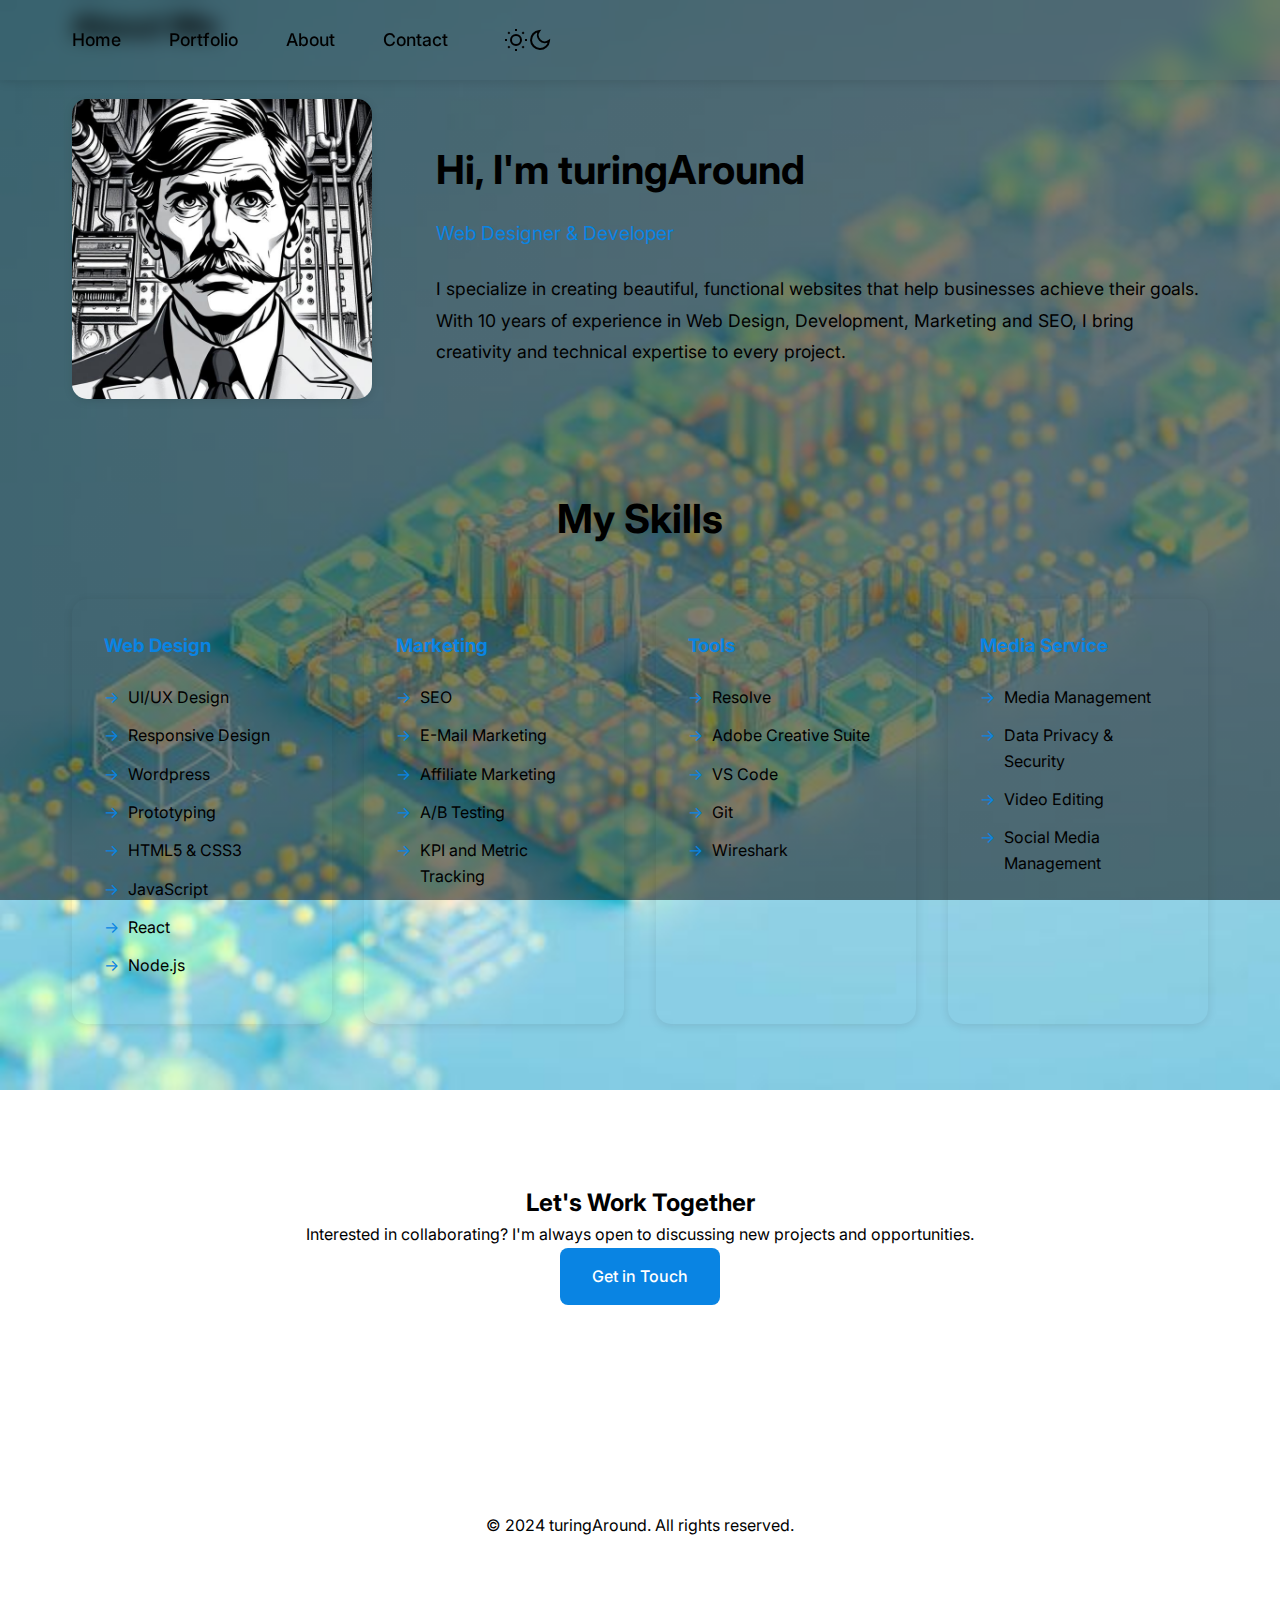
<file: pages/html/about.html>
<!DOCTYPE html>
<html lang="en">
<head>
    <meta charset="UTF-8">
    <meta name="viewport" content="width=device-width, initial-scale=1.0">
    <meta name="description" content="About Me - Web Design Portfolio">
    
    <!-- Stylesheet link -->
    <link rel="stylesheet" href="../../styles.css">
    
    <!-- JavaScript link -->
    <script src="../../script.js" defer></script>
    
    <!-- Google Fonts - Add Inter font -->
    <link href="https://fonts.googleapis.com/css2?family=Inter:wght@400;500;600;700&display=swap" rel="stylesheet">
    
    <title>About Me</title>
</head>
<body>
    <header>
        <nav>
            <ul>
                <li><a href="../../index.html">Home</a></li>
                <li><a href="../../index.html#portfolio">Portfolio</a></li>
                <li><a href="about.html">About</a></li>
                <li><a href="contact.html">Contact</a></li>
                <li class="theme-toggle">
                    <button id="theme-toggle" aria-label="Toggle dark mode">
                        <svg class="sun" width="24" height="24" viewBox="0 0 24 24" fill="none" stroke="currentColor" stroke-width="2">
                            <circle cx="12" cy="12" r="5"></circle>
                            <line x1="12" y1="1" x2="12" y2="3"></line>
                            <line x1="12" y1="21" x2="12" y2="23"></line>
                            <line x1="4.22" y1="4.22" x2="5.64" y2="5.64"></line>
                            <line x1="18.36" y1="18.36" x2="19.78" y2="19.78"></line>
                            <line x1="1" y1="12" x2="3" y2="12"></line>
                            <line x1="21" y1="12" x2="23" y2="12"></line>
                            <line x1="4.22" y1="19.78" x2="5.64" y2="18.36"></line>
                            <line x1="18.36" y1="5.64" x2="19.78" y2="4.22"></line>
                        </svg>
                        <svg class="moon" width="24" height="24" viewBox="0 0 24 24" fill="none" stroke="currentColor" stroke-width="2">
                            <path d="M21 12.79A9 9 0 1 1 11.21 3 7 7 0 0 0 21 12.79z"></path>
                        </svg>
                    </button>
                </li>
            </ul>
        </nav>
    </header>

    <main>
        <section class="about-hero">
            <div class="container">
                <div class="about-content fade-in">
                    <h1>About Me</h1>
                    <div class="profile-section">
                        <div class="profile-image">
                            <img src="../../images/Alan_Turing_DeepAi-1.jpg" alt="Profile Picture" width="200" height="200">
                        </div>
                        <div class="bio">
                            <h2>Hi, I'm turingAround</h2>
                            <p class="tagline">Web Designer & Developer</p>
                            <p class="description">
                                I specialize in creating beautiful, functional websites that help businesses achieve their goals. With 10 years of experience in Web Design, Development, Marketing and SEO, I bring creativity and technical expertise to every project.
                            </p>
                        </div>
                    </div>
                </div>
            </div>
        </section>

        <section class="skills">
            <div class="container">
                <h2>My Skills</h2>
                <div class="skills-grid">
                    <div class="skill-card fade-in">
                        <h3>Web Design</h3>
                        <ul>
                            <li>UI/UX Design</li>
                            <li>Responsive Design</li>
                            <li>Wordpress</li>
                            <li>Prototyping</li>
                            <li>HTML5 & CSS3</li>
                            <li>JavaScript</li>
                            <li>React</li>
                            <li>Node.js</li>
                        </ul>
                    </div>
                    <div class="skill-card fade-in">
                        <h3>Marketing</h3>
                        <ul>
                            <li>SEO</li>
                            <li>E-Mail Marketing</li>
                            <li>Affiliate Marketing</li>
                            <li>A/B Testing</li>
                            <li>KPI and Metric Tracking</li>
                        </ul>
                    </div>
                    <div class="skill-card fade-in">
                        <h3>Tools</h3>
                        <ul>
                            <li>Resolve</li>
                            <li>Adobe Creative Suite</li>
                            <li>VS Code</li>
                            <li>Git</li>
                            <li>Wireshark</li>
                        </ul>
                    </div>
                    <div class="skill-card fade-in">
                        <h3>Media Service</h3>
                        <ul>
                            <li>Media Management</li>
                            <li>Data Privacy & Security</li>
                            <li>Video Editing</li>
                            <li>Social Media Management</li>
                        </ul>
                    </div>
                </div>
            </div>
        </section>

        <section class="contact-cta">
            <div class="container">
                <div class="cta-content fade-in">
                    <h2>Let's Work Together</h2>
                    <p>Interested in collaborating? I'm always open to discussing new projects and opportunities.</p>
                    <a href="contact.html" class="cta-button">Get in Touch</a>
                </div>
            </div>
        </section>
    </main>

    <footer>
        <div class="container">
            <p>&copy; 2024 turingAround. All rights reserved.</p>
        </div>
    </footer>
</body>
</html>
</file>
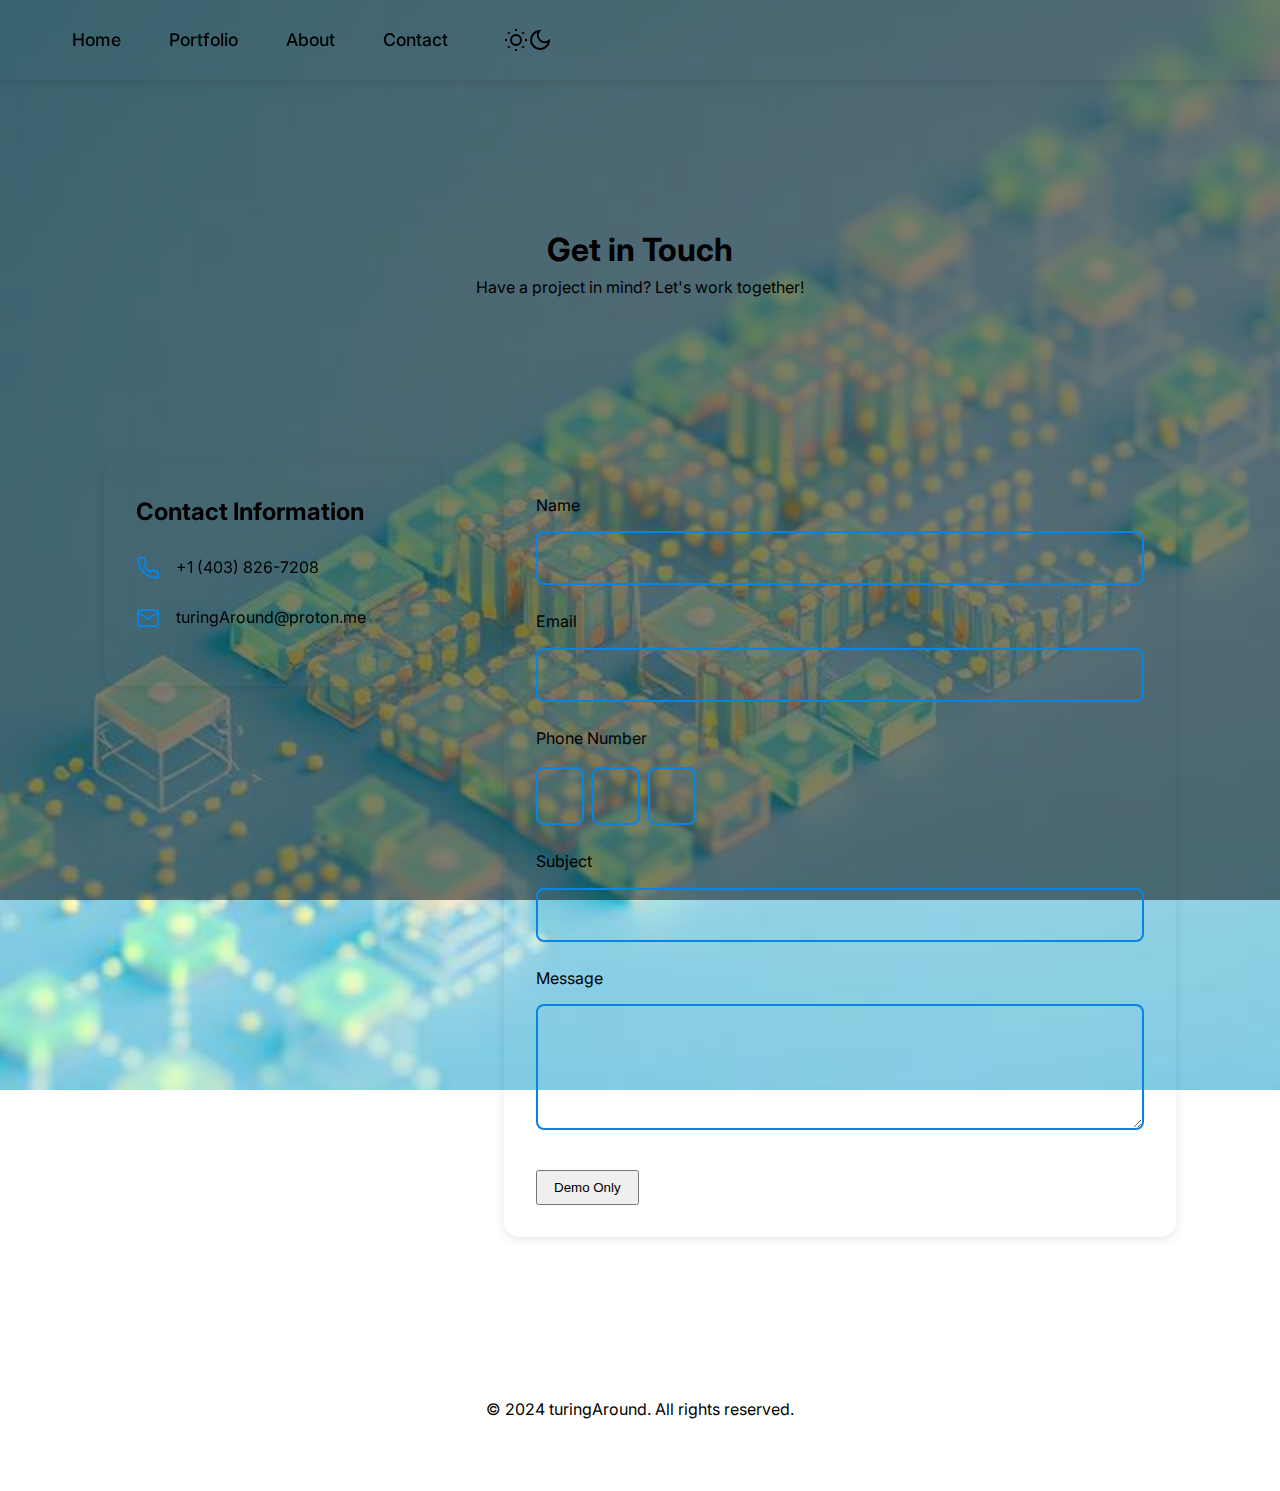
<file: pages/html/contact.html>
<!DOCTYPE html>
<html lang="en">
<head>
    <meta charset="UTF-8">
    <meta name="viewport" content="width=device-width, initial-scale=1.0">
    <meta name="description" content="Contact - Web Design Portfolio">
    
    <!-- Stylesheet link -->
    <link rel="stylesheet" href="../../styles.css">
    
    <!-- JavaScript link -->
    <script src="../../script.js" defer></script>
    
    <!-- Google Fonts - Add Inter font -->
    <link href="https://fonts.googleapis.com/css2?family=Inter:wght@400;500;600;700&display=swap" rel="stylesheet">
    
    <title>Contact</title>
</head>
<body>
    <header>
        <nav>
            <ul>
                <li><a href="../../index.html">Home</a></li>
                <li><a href="../../index.html#portfolio">Portfolio</a></li>
                <li><a href="about.html">About</a></li>
                <li><a href="contact.html">Contact</a></li>
                <li class="theme-toggle">
                    <button id="theme-toggle" aria-label="Toggle dark mode">
                        <svg class="sun" width="24" height="24" viewBox="0 0 24 24" fill="none" stroke="currentColor" stroke-width="2">
                            <circle cx="12" cy="12" r="5"></circle>
                            <line x1="12" y1="1" x2="12" y2="3"></line>
                            <line x1="12" y1="21" x2="12" y2="23"></line>
                            <line x1="4.22" y1="4.22" x2="5.64" y2="5.64"></line>
                            <line x1="18.36" y1="18.36" x2="19.78" y2="19.78"></line>
                            <line x1="1" y1="12" x2="3" y2="12"></line>
                            <line x1="21" y1="12" x2="23" y2="12"></line>
                            <line x1="4.22" y1="19.78" x2="5.64" y2="18.36"></line>
                            <line x1="18.36" y1="5.64" x2="19.78" y2="4.22"></line>
                        </svg>
                        <svg class="moon" width="24" height="24" viewBox="0 0 24 24" fill="none" stroke="currentColor" stroke-width="2">
                            <path d="M21 12.79A9 9 0 1 1 11.21 3 7 7 0 0 0 21 12.79z"></path>
                        </svg>
                    </button>
                </li>
            </ul>
        </nav>
    </header>

    <main>
        <section class="contact-hero">
            <div class="container">
                <div class="contact-content fade-in">
                    <h1>Get in Touch</h1>
                    <p>Have a project in mind? Let's work together!</p>
                </div>
            </div>
        </section>

        <section class="contact-section">
            <div class="container">
                <div class="contact-grid">
                    <div class="contact-info fade-in">
                        <h2>Contact Information</h2>
                        <div class="info-item">
                            <svg width="24" height="24" viewBox="0 0 24 24" fill="none" stroke="currentColor" stroke-width="2">
                                <path d="M22 16.92v3a2 2 0 0 1-2.18 2 19.79 19.79 0 0 1-8.63-3.07 19.5 19.5 0 0 1-6-6 19.79 19.79 0 0 1-3.07-8.67A2 2 0 0 1 4.11 2h3a2 2 0 0 1 2 1.72 12.84 12.84 0 0 0 .7 2.81 2 2 0 0 1-.45 2.11L8.09 9.91a16 16 0 0 0 6 6l1.27-1.27a2 2 0 0 1 2.11-.45 12.84 12.84 0 0 0 2.81.7A2 2 0 0 1 22 16.92z"></path>
                            </svg>
                            <p>+1 (403) 826-7208</p>
                        </div>
                        <div class="info-item">
                            <svg width="24" height="24" viewBox="0 0 24 24" fill="none" stroke="currentColor" stroke-width="2">
                                <path d="M4 4h16c1.1 0 2 .9 2 2v12c0 1.1-.9 2-2 2H4c-1.1 0-2-.9-2-2V6c0-1.1.9-2 2-2z"></path>
                                <polyline points="22,6 12,13 2,6"></polyline>
                            </svg>
                            <p>turingAround@proton.me</p>
                        </div>
                    </div>

                    <form id="contact-form" class="contact-form">
                        <div class="form-group">
                            <label for="name">Name</label>
                            <input type="text" id="name" name="name" required>
                        </div>
                        
                        <div class="form-group">
                            <label for="email">Email</label>
                            <input type="email" id="email" name="email" required>
                        </div>
                    
                        <div class="form-group">
                            <label>Phone Number</label>
                            <div class="phone-input-group">
                                <input type="text" maxlength="3" pattern="[0-9]*" inputmode="numeric">
                                <input type="text" maxlength="3" pattern="[0-9]*" inputmode="numeric">
                                <input type="text" maxlength="4" pattern="[0-9]*" inputmode="numeric">
                            </div>
                        </div>
                        
                        <div class="form-group">
                            <label for="subject">Subject</label>
                            <input type="text" id="subject" name="subject" required>
                        </div>
                        
                        <div class="form-group">
                            <label for="message">Message</label>
                            <textarea id="message" name="message" rows="5" required></textarea>
                        </div>
                        
                        <button type="submit" class="submit-btn">Demo Only</button>
                    </form>
                    
                </div>
            </div>
        </section>
    </main>

    <footer>
        <div class="container">
            <p>&copy; 2024 turingAround. All rights reserved.</p>
        </div>
    </footer>
</body>
</html>
</file>
<file: styles.css>
/* Root variables (Light Mode) */
:root {
    --primary-color: ##1e2224;
    --accent-color: #0984e3;
    --text-color: ##1e2224;          /* Dark text for light mode */
    --background-color: transparent;
    --section-background: rgba(255, 255, 255, 0);
    --nav-background: rgba(255, 255, 255, 0);
    --box-shadow: 0 2px 10px rgba(0, 0, 0, 0.1);
    --max-width: 1200px;
    --section-padding: 5rem 2rem;
    --nav-text-color: ##1e2224;      /* Dark text for navigation */
    --heading-color: ##1e2224;       /* Dark text for headings */
    --card-text-color: ##1e2224;     /* Dark text for cards */
}

/* Dark mode variables */
.dark-mode {
    --primary-color: #ffffff;
    --accent-color: #39FF14;
    --text-color: #ffffff;          /* Light text for dark mode */
    --background-color: transparent;
    --section-background: rgba(45, 45, 45, 0);
    --nav-background: rgba(26, 26, 26, 0);
    --box-shadow: 0 2px 10px rgba(0, 0, 0, 0.3);
    --nav-text-color: #ffffff;      /* Light text for navigation */
    --heading-color: #ffffff;       /* Light text for headings */
    --card-text-color: #ffffff;     /* Light text for cards */
}

/* Reset and base styles */
* {
    margin: 0;
    padding: 0;
    box-sizing: border-box;
}

/* Body styles with light mode background */
body {
    font-family: 'Inter', -apple-system, BlinkMacSystemFont, sans-serif;
    line-height: 1.6;
    color: var(--text-color);
    background-image: linear-gradient(rgba(0, 0, 0, 0.5), rgba(0, 0, 0, 0.5)), url('images/Binary-DeepAi-3.jpg');
    background-size: cover;
    background-position: center;
    background-attachment: fixed;
    background-repeat: no-repeat;
    transition: color 0.3s ease, background-image 0.3s ease;
}

/* Dark mode background */
body.dark-mode {
    background-image: linear-gradient(rgba(0, 0, 0, 0.6), rgba(0, 0, 0, 0.6)), url('images/Binary-DeepAI-1.jpg');
}

/* Glass effect sections */
.glass-effect {
    background-color: var(--section-background);
    backdrop-filter: blur(10px);
    -webkit-backdrop-filter: blur(10px);
}

/* Navigation links */
nav a {
    color: var(--nav-text-color);
    text-decoration: none;
    font-weight: 500;
    font-size: 1.1rem;
    transition: color 0.3s ease;
}

/* Headings */
h1, h2, h3, h4, h5, h6 {
    color: var(--heading-color);
}

/* Project cards */
.project-info h3 {
    color: var(--heading-color);
}

.project-info p {
    color: var(--text-color);
}

/* Theme toggle button */
#theme-toggle {
    color: var(--text-color);
}

/* Contact form labels and text */
.contact-form .form-group {
    margin-bottom: 1rem;
}

.contact-form .form-group label {
    display: block;
    margin-bottom: 0.3rem;
}

.contact-form .form-group input,
.contact-form .form-group textarea {
    width: 100%;
    padding: 0.5rem;
    margin: 0.3rem 0;
    border: 2px solid var(--accent-color);
    border-radius: 8px;
    font-size: 1rem;
    background-color: var(--section-background);
    color: var(--text-color);
    transition: all 0.3s ease;
}

.phone-input-group {
    display: flex;
    gap: 0.3rem;
    margin: 0.3rem 0;
}

.phone-input-group input {
    width: 3rem !important;
    padding: 0.5rem !important;
    text-align: center;
    font-size: 1rem !important;
    border: 2px solid var(--accent-color);
    border-radius: 8px;
    background-color: var(--section-background);
    color: var(--text-color);
}

.contact-form .form-group textarea {
    padding: 0.5rem;
    min-height: 100px;
}

.submit-btn {
    padding: 0.5rem 1rem;
    margin-top: 0.5rem;
}

/* Container for centering content */
.container {
    max-width: var(--max-width);
    margin: 0 auto;
    padding: 0 2rem;
}

/* Modern Header and Navigation */
header {
    position: fixed;
    width: 100%;
    top: 0;
    background-color: var(--nav-background);
    backdrop-filter: blur(10px);
    box-shadow: var(--box-shadow);
    z-index: 1000;
}

nav {
    display: flex;
    justify-content: space-between;
    align-items: center;
    height: 80px;
    max-width: var(--max-width);
    margin: 0 auto;
    padding: 0 2rem;
}

nav ul {
    display: flex;
    gap: 3rem;
    list-style: none;
    align-items: center;
}

nav a {
    text-decoration: none;
    color: var(--text-color);
    font-weight: 500;
    font-size: 1.1rem;
    transition: color 0.3s ease;
    position: relative;
}

nav a::after {
    content: '';
    position: absolute;
    width: 0;
    height: 2px;
    bottom: -4px;
    left: 0;
    background-color: var(--accent-color);
    transition: width 0.3s ease;
}

nav a:hover::after {
    width: 100%;
}

/* Modern Hero Section */
#hero {
    min-height: 100vh;
    display: flex;
    align-items: center;
    justify-content: center;
    text-align: center;
    padding: var(--section-padding);
    background-color: var(--section-background);
}

.hero-content {
    max-width: 800px;
    margin: 0 auto;
}

#hero h1 {
    font-size: 4rem;
    font-weight: 700;
    margin-bottom: 1.5rem;
    line-height: 1.2;
    color: var(--text-color);
}

#hero p {
    font-size: 1.5rem;
    color: var(--accent-color);
    margin-bottom: 2rem;
}

/* Modern Contact Section */
.contact-hero {
    padding: 10rem 2rem 4rem;
    text-align: center;
    background-color: var(--section-background);
}

.contact-content {
    padding: 4rem 2rem;
}

.contact-grid {
    max-width: var(--max-width);
    margin: 0 auto;
    display: grid;
    grid-template-columns: 1fr 2fr;
    gap: 4rem;
    align-items: start;
    padding: 2rem;
}

.contact-info {
    background-color: var(--section-background);
    padding: 2rem;
    border-radius: 15px;
    box-shadow: var(--box-shadow);
    position: sticky;
    top: 100px;
}

.contact-form {
    background-color: var(--section-background);
    padding: 2rem;
    border-radius: 15px;
    box-shadow: var(--box-shadow);
}

/* Modern Form Styles */
.contact-form .form-group input,
.contact-form .form-group textarea {
    width: 100%;
    padding: 1rem;
    margin: 0.5rem 0;
    border: 2px solid var(--accent-color);
    border-radius: 8px;
    font-size: 1rem;
    background-color: var(--section-background);
    color: var(--text-color);
    transition: all 0.3s ease;
}

/* Style for phone number input with separate boxes */
.phone-input-group {
    display: flex;
    gap: 0.5rem;
    margin: 0.5rem 0;
}

.phone-input-group input {
    width: 3rem !important;
    padding: 1rem !important;
    text-align: center;
    font-size: 1.2rem !important;
    border: 2px solid var(--accent-color);
    border-radius: 8px;
    background-color: var(--section-background);
    color: var(--text-color);
}

/* Focus states */
.contact-form .form-group input:focus,
.contact-form .form-group textarea:focus,
.phone-input-group input:focus {
    outline: none;
    border-color: var(--accent-color);
    box-shadow: 0 0 0 3px rgba(9, 132, 227, 0.2);
}



/* Modern Footer */
footer {
    background-color: var(--section-background);
    padding: 4rem 2rem;
    text-align: center;
    margin-top: 4rem;
}

/* Responsive Design */
@media (max-width: 968px) {
    .contact-grid {
        grid-template-columns: 1fr;
        gap: 2rem;
    }

    #hero h1 {
        font-size: 3rem;
    }
}

@media (max-width: 768px) {
    nav ul {
        gap: 2rem;
    }

    nav a {
        font-size: 1rem;
    }

    .contact-hero {
        padding: 8rem 1rem 3rem;
    }

    #hero h1 {
        font-size: 2.5rem;
    }

    #hero p {
        font-size: 1.2rem;
    }
}

/* Theme Toggle Button */
#theme-toggle {
    background: none;
    border: none;
    padding: 0.5rem;
    cursor: pointer;
    color: var(--text-color);
    display: flex;
    align-items: center;
    justify-content: center;
    transition: transform 0.3s ease;
}

#theme-toggle:hover {
    transform: rotate(10deg);
}

/* Animations */
@keyframes fadeIn {
    from {
        opacity: 0;
        transform: translateY(20px);
    }
    to {
        opacity: 1;
        transform: translateY(0);
    }
}

.fade-in {
    animation: fadeIn 1s ease-out;
}

/* Profile Section Styles */
.profile-section {
    display: grid;
    grid-template-columns: 300px 1fr;
    gap: 4rem;
    align-items: center;
    margin-top: 3rem;
}

.profile-image img {
    width: 100%;
    height: auto;
    border-radius: 15px;
    box-shadow: var(--box-shadow);
}

.bio h2 {
    font-size: 2.5rem;
    margin-bottom: 1rem;
}

.bio .tagline {
    color: var(--accent-color);
    font-size: 1.2rem;
    margin-bottom: 1.5rem;
}

.bio .description {
    font-size: 1.1rem;
    line-height: 1.8;
}

/* Skills Grid Styles */
.skills {
    padding: var(--section-padding);
    background-color: var(--section-background);
}

.skills h2 {
    text-align: center;
    margin-bottom: 3rem;
    font-size: 2.5rem;
}

.skills-grid {
    display: grid;
    grid-template-columns: repeat(auto-fit, minmax(250px, 1fr));
    gap: 2rem;
}

.skill-card {
    background-color: var(--background-color);
    padding: 2rem;
    border-radius: 15px;
    box-shadow: var(--box-shadow);
}

.skill-card h3 {
    color: var(--accent-color);
    margin-bottom: 1.5rem;
}

.skill-card ul {
    list-style: none;
}

.skill-card li {
    margin-bottom: 0.8rem;
    padding-left: 1.5rem;
    position: relative;
}

.skill-card li::before {
    content: "→";
    position: absolute;
    left: 0;
    color: var(--accent-color);
}

/* CTA Section Styles */
.contact-cta {
    padding: var(--section-padding);
    text-align: center;
}

.cta-button {
    display: inline-block;
    padding: 1rem 2rem;
    background-color: var(--accent-color);
    color: white;
    text-decoration: none;
    border-radius: 8px;
    font-weight: 500;
    transition: transform 0.3s ease, background-color 0.3s ease;
}

.cta-button:hover {
    transform: translateY(-2px);
    background-color: #0673c5;
}

/* Responsive Adjustments */
@media (max-width: 768px) {
    .profile-section {
        grid-template-columns: 1fr;
        gap: 2rem;
        text-align: center;
    }

    .profile-image img {
        max-width: 200px;
        margin: 0 auto;
    }

    .bio h2 {
        font-size: 2rem;
    }
}

/* Hero Buttons */
.hero-buttons {
    display: flex;
    gap: 1.5rem;
    justify-content: center;
    margin-top: 2rem;
}

.primary-button, .secondary-button {
    padding: 1rem 2rem;
    border-radius: 8px;
    font-weight: 500;
    text-decoration: none;
    transition: transform 0.3s ease, background-color 0.3s ease;
}

.primary-button {
    background-color: var(--accent-color);
    color: white;
}

.secondary-button {
    background-color: transparent;
    color: var(--text-color);
    border: 2px solid var(--accent-color);
}

.primary-button:hover, .secondary-button:hover {
    transform: translateY(-2px);
}

/* Portfolio Grid */
.portfolio-grid {
    display: grid;
    grid-template-columns: repeat(auto-fit, minmax(300px, 1fr));
    gap: 2rem;
    margin-top: 3rem;
}

.project-card {
    background-color: var(--section-background);
    border-radius: 15px;
    overflow: hidden;
    box-shadow: var(--box-shadow);
    transition: transform 0.3s ease;
}

.project-card:hover {
    transform: translateY(-5px);
}

.project-card img {
    width: 100%;
    height: 200px;
    object-fit: cover;
}

.project-info {
    padding: 1.5rem;
}

.project-tags {
    display: flex;
    gap: 0.5rem;
    margin: 1rem 0;
}

.project-tags span {
    background-color: var(--background-color);
    padding: 0.3rem 0.8rem;
    border-radius: 20px;
    font-size: 0.9rem;
}

.project-link {
    display: inline-block;
    color: var(--accent-color);
    text-decoration: none;
    font-weight: 500;
    margin-top: 1rem;
}

/* Contact Info Styles */
.contact-info {
    background-color: var(--section-background);
    padding: 2rem;
    border-radius: 15px;
    box-shadow: var(--box-shadow);
}

.info-item {
    display: flex;
    align-items: center;
    gap: 1rem;
    margin: 1.5rem 0;
}

.info-item svg {
    color: var(--accent-color);
}

/* Responsive adjustments */
@media (max-width: 768px) {
    .hero-buttons {
        flex-direction: column;
        align-items: center;
    }

    .primary-button, .secondary-button {
        width: 100%;
        text-align: center;
    }
}

/* Footer text */
footer p {
    color: var(--text-color);
}

/* Project tags */
.project-tags span {
    background-color: var(--background-color);
    color: var(--text-color);
}

/* Contact info text */
.contact-info p {
    color: var(--text-color);
}

/* CTA section text */
.cta-content p {
    color: var(--text-color);
}

/* Buttons */
.primary-button {
    background-color: var(--accent-color);
    color: #ffffff;
}

.secondary-button {
    background-color: transparent;
    color: var(--text-color);
    border: 2px solid var(--accent-color);
}

/* Project links */
.project-link {
    color: var(--accent-color);
}
</file>
